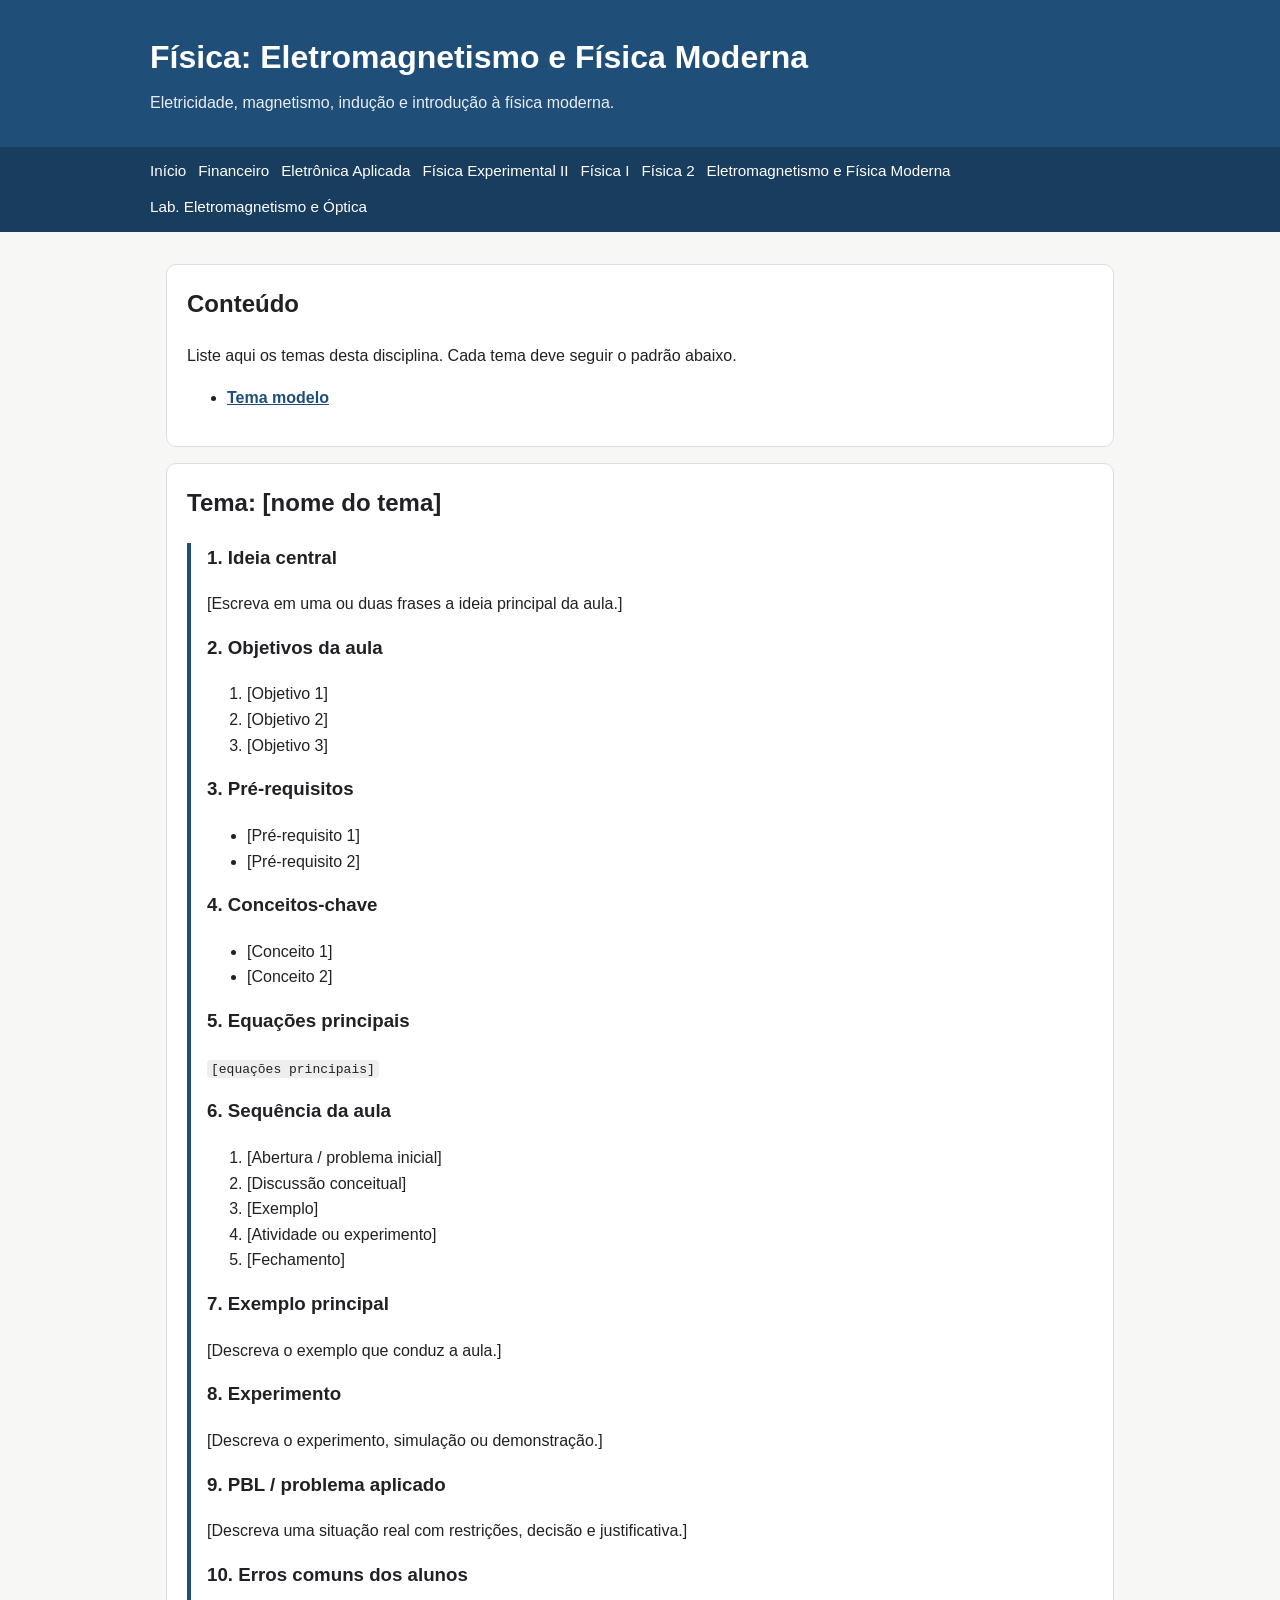
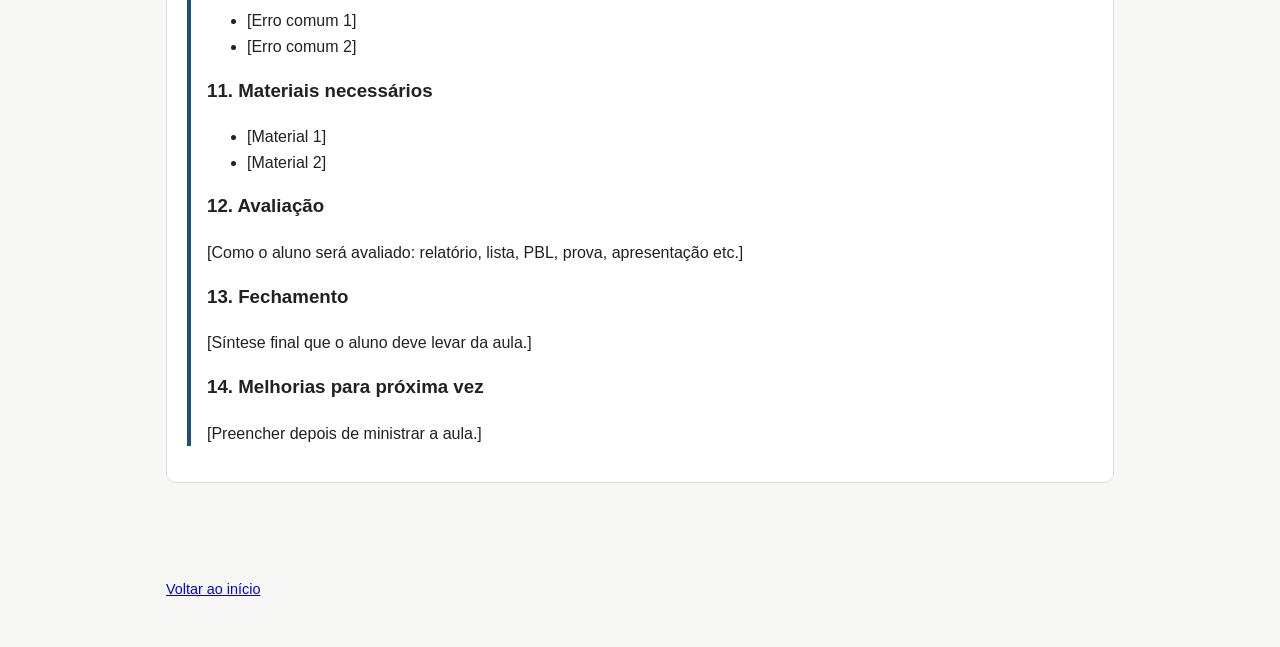
<file: paginas/eletromagnetismo-moderna.html>
<!DOCTYPE html>
<html lang="pt-BR">
<head>
  <meta charset="UTF-8" />
  <meta name="viewport" content="width=device-width, initial-scale=1.0" />
  <title>Física: Eletromagnetismo e Física Moderna</title>
  <link rel="stylesheet" href="../assets/style.css" />
</head>
<body>
  <header>
    <div class="wrap">
      <h1>Física: Eletromagnetismo e Física Moderna</h1>
      <p>Eletricidade, magnetismo, indução e introdução à física moderna.</p>
    </div>
  </header>

  <nav>
    <div class="wrap">
      <a href="../index.html">Início</a>
      <a href="financeiro.html">Financeiro</a>
      <a href="eletronica-aplicada.html">Eletrônica Aplicada</a>
      <a href="fisica-experimental-ii.html">Física Experimental II</a>
      <a href="fisica-i.html">Física I</a>
      <a href="fisica-2.html">Física 2</a>
      <a href="eletromagnetismo-moderna.html">Eletromagnetismo e Física Moderna</a>
      <a href="lab-eletromagnetismo-optica.html">Lab. Eletromagnetismo e Óptica</a>
    </div>
  </nav>

  <main>
    <section class="card">
      <h2>Conteúdo</h2>
      <p>Liste aqui os temas desta disciplina. Cada tema deve seguir o padrão abaixo.</p>
      <ul>
        <li><a href="#tema-modelo">Tema modelo</a></li>
      </ul>
    </section>

    <section class="card" id="tema-modelo">
      <h2>Tema: [nome do tema]</h2>

      <div class="template-section">
        <h3>1. Ideia central</h3>
        <p>[Escreva em uma ou duas frases a ideia principal da aula.]</p>

        <h3>2. Objetivos da aula</h3>
        <ol>
          <li>[Objetivo 1]</li>
          <li>[Objetivo 2]</li>
          <li>[Objetivo 3]</li>
        </ol>

        <h3>3. Pré-requisitos</h3>
        <ul>
          <li>[Pré-requisito 1]</li>
          <li>[Pré-requisito 2]</li>
        </ul>

        <h3>4. Conceitos-chave</h3>
        <ul>
          <li>[Conceito 1]</li>
          <li>[Conceito 2]</li>
        </ul>

        <h3>5. Equações principais</h3>
        <p><code>[equações principais]</code></p>

        <h3>6. Sequência da aula</h3>
        <ol>
          <li>[Abertura / problema inicial]</li>
          <li>[Discussão conceitual]</li>
          <li>[Exemplo]</li>
          <li>[Atividade ou experimento]</li>
          <li>[Fechamento]</li>
        </ol>

        <h3>7. Exemplo principal</h3>
        <p>[Descreva o exemplo que conduz a aula.]</p>

        <h3>8. Experimento</h3>
        <p>[Descreva o experimento, simulação ou demonstração.]</p>

        <h3>9. PBL / problema aplicado</h3>
        <p>[Descreva uma situação real com restrições, decisão e justificativa.]</p>

        <h3>10. Erros comuns dos alunos</h3>
        <ul>
          <li>[Erro comum 1]</li>
          <li>[Erro comum 2]</li>
        </ul>

        <h3>11. Materiais necessários</h3>
        <ul>
          <li>[Material 1]</li>
          <li>[Material 2]</li>
        </ul>

        <h3>12. Avaliação</h3>
        <p>[Como o aluno será avaliado: relatório, lista, PBL, prova, apresentação etc.]</p>

        <h3>13. Fechamento</h3>
        <p>[Síntese final que o aluno deve levar da aula.]</p>

        <h3>14. Melhorias para próxima vez</h3>
        <p>[Preencher depois de ministrar a aula.]</p>
      </div>
    </section>
  </main>

  <footer>
    <p><a href="../index.html">Voltar ao início</a></p>
  </footer>
</body>
</html>
</file>
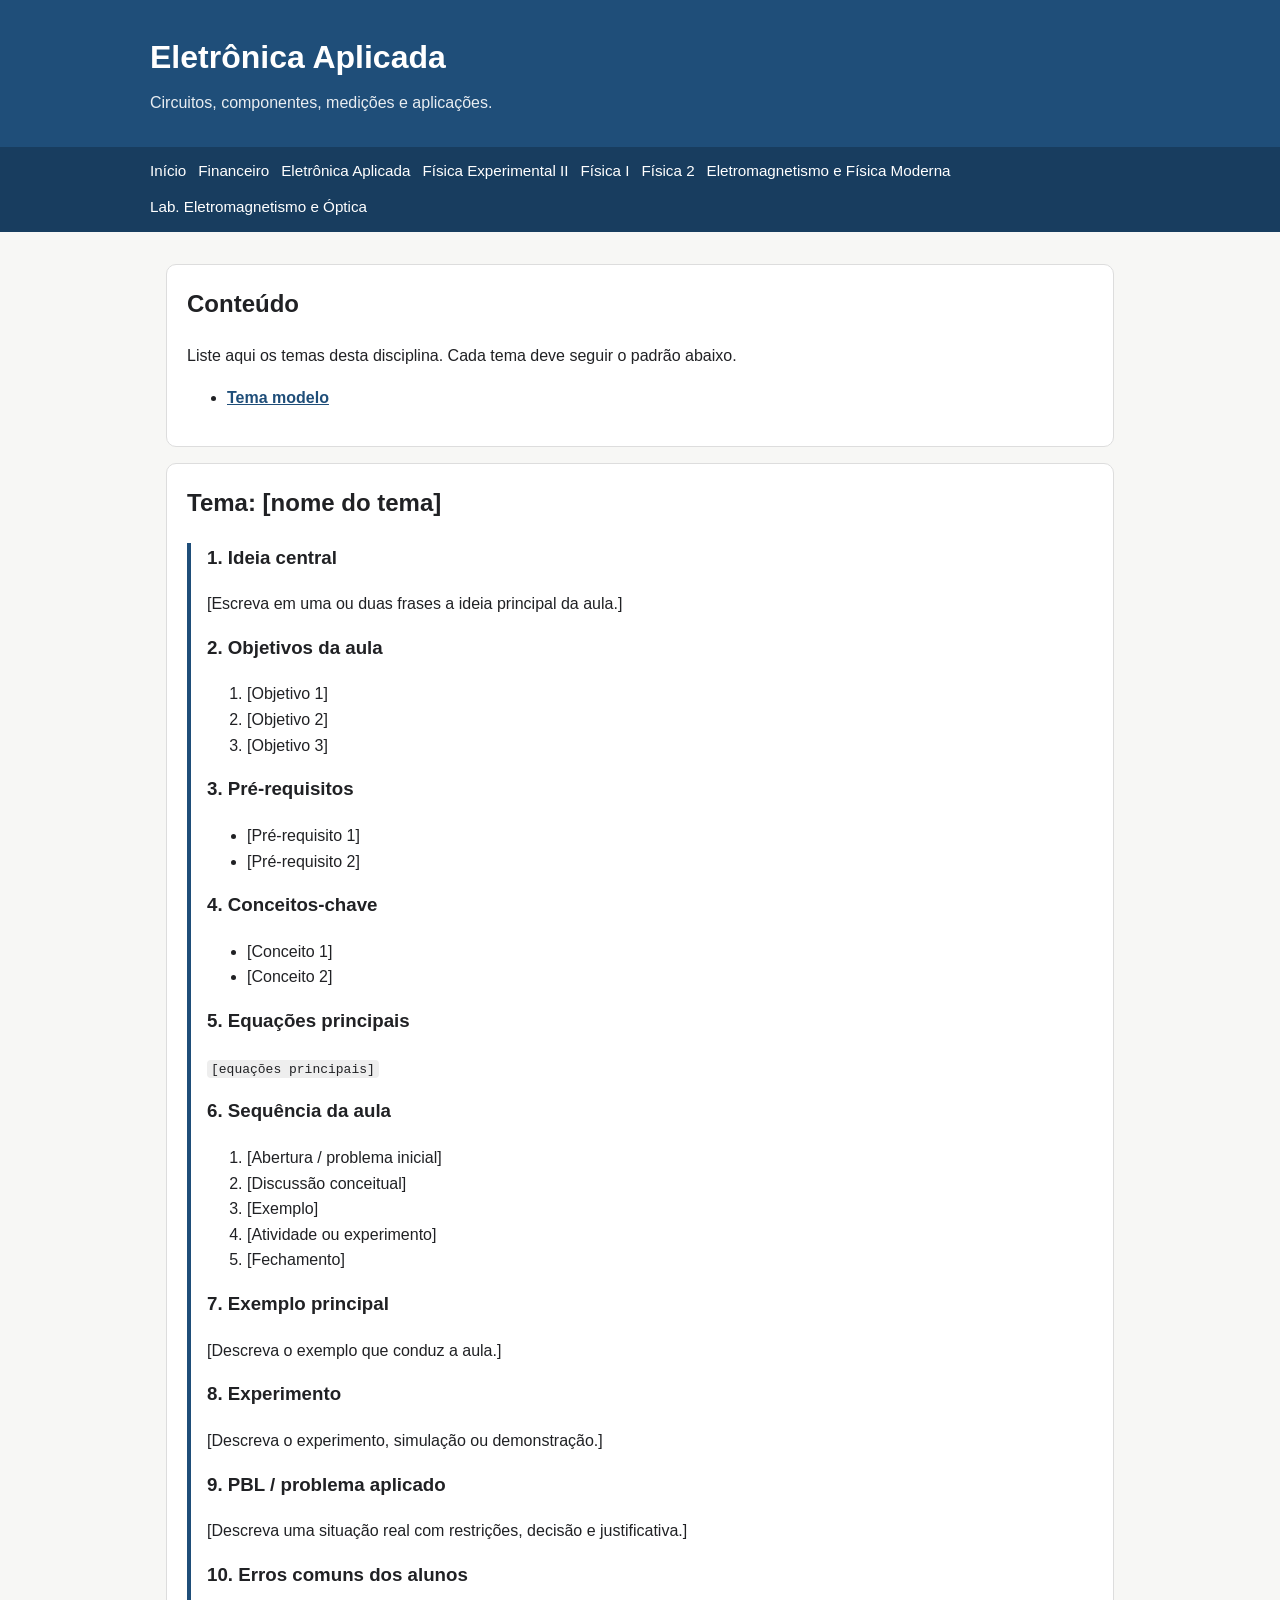
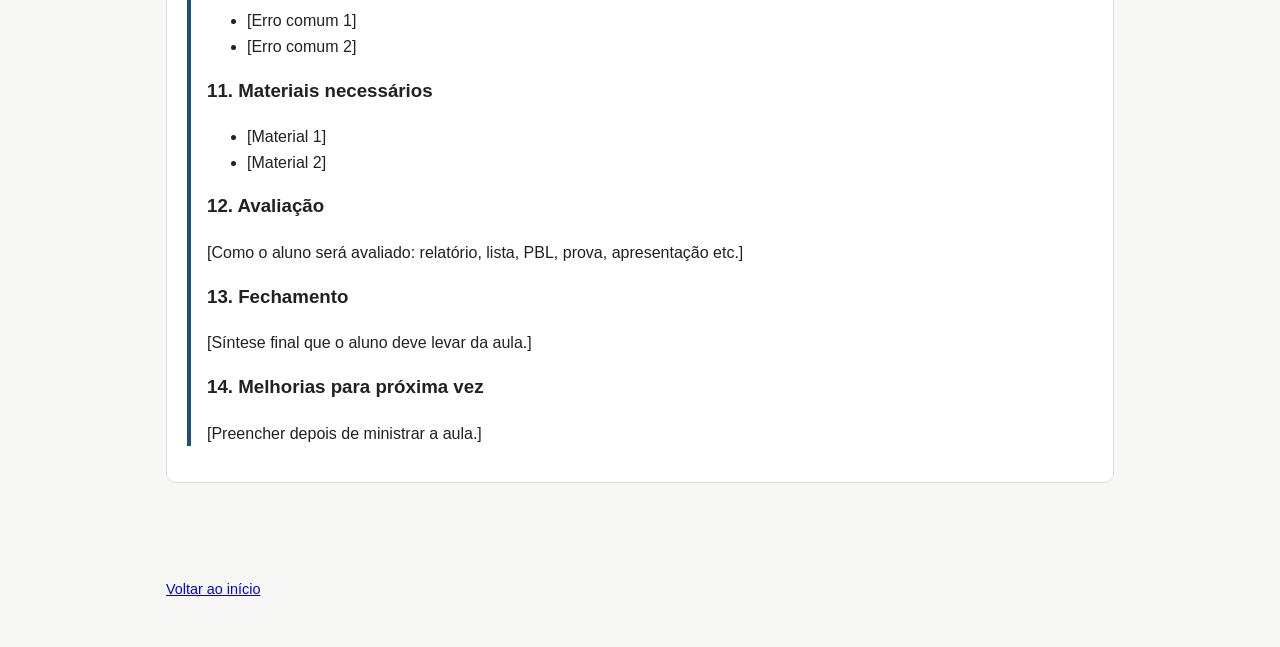
<file: paginas/eletronica-aplicada.html>
<!DOCTYPE html>
<html lang="pt-BR">
<head>
  <meta charset="UTF-8" />
  <meta name="viewport" content="width=device-width, initial-scale=1.0" />
  <title>Eletrônica Aplicada</title>
  <link rel="stylesheet" href="../assets/style.css" />
</head>
<body>
  <header>
    <div class="wrap">
      <h1>Eletrônica Aplicada</h1>
      <p>Circuitos, componentes, medições e aplicações.</p>
    </div>
  </header>

  <nav>
    <div class="wrap">
      <a href="../index.html">Início</a>
      <a href="financeiro.html">Financeiro</a>
      <a href="eletronica-aplicada.html">Eletrônica Aplicada</a>
      <a href="fisica-experimental-ii.html">Física Experimental II</a>
      <a href="fisica-i.html">Física I</a>
      <a href="fisica-2.html">Física 2</a>
      <a href="eletromagnetismo-moderna.html">Eletromagnetismo e Física Moderna</a>
      <a href="lab-eletromagnetismo-optica.html">Lab. Eletromagnetismo e Óptica</a>
    </div>
  </nav>

  <main>
    <section class="card">
      <h2>Conteúdo</h2>
      <p>Liste aqui os temas desta disciplina. Cada tema deve seguir o padrão abaixo.</p>
      <ul>
        <li><a href="#tema-modelo">Tema modelo</a></li>
      </ul>
    </section>

    <section class="card" id="tema-modelo">
      <h2>Tema: [nome do tema]</h2>

      <div class="template-section">
        <h3>1. Ideia central</h3>
        <p>[Escreva em uma ou duas frases a ideia principal da aula.]</p>

        <h3>2. Objetivos da aula</h3>
        <ol>
          <li>[Objetivo 1]</li>
          <li>[Objetivo 2]</li>
          <li>[Objetivo 3]</li>
        </ol>

        <h3>3. Pré-requisitos</h3>
        <ul>
          <li>[Pré-requisito 1]</li>
          <li>[Pré-requisito 2]</li>
        </ul>

        <h3>4. Conceitos-chave</h3>
        <ul>
          <li>[Conceito 1]</li>
          <li>[Conceito 2]</li>
        </ul>

        <h3>5. Equações principais</h3>
        <p><code>[equações principais]</code></p>

        <h3>6. Sequência da aula</h3>
        <ol>
          <li>[Abertura / problema inicial]</li>
          <li>[Discussão conceitual]</li>
          <li>[Exemplo]</li>
          <li>[Atividade ou experimento]</li>
          <li>[Fechamento]</li>
        </ol>

        <h3>7. Exemplo principal</h3>
        <p>[Descreva o exemplo que conduz a aula.]</p>

        <h3>8. Experimento</h3>
        <p>[Descreva o experimento, simulação ou demonstração.]</p>

        <h3>9. PBL / problema aplicado</h3>
        <p>[Descreva uma situação real com restrições, decisão e justificativa.]</p>

        <h3>10. Erros comuns dos alunos</h3>
        <ul>
          <li>[Erro comum 1]</li>
          <li>[Erro comum 2]</li>
        </ul>

        <h3>11. Materiais necessários</h3>
        <ul>
          <li>[Material 1]</li>
          <li>[Material 2]</li>
        </ul>

        <h3>12. Avaliação</h3>
        <p>[Como o aluno será avaliado: relatório, lista, PBL, prova, apresentação etc.]</p>

        <h3>13. Fechamento</h3>
        <p>[Síntese final que o aluno deve levar da aula.]</p>

        <h3>14. Melhorias para próxima vez</h3>
        <p>[Preencher depois de ministrar a aula.]</p>
      </div>
    </section>
  </main>

  <footer>
    <p><a href="../index.html">Voltar ao início</a></p>
  </footer>
</body>
</html>
</file>
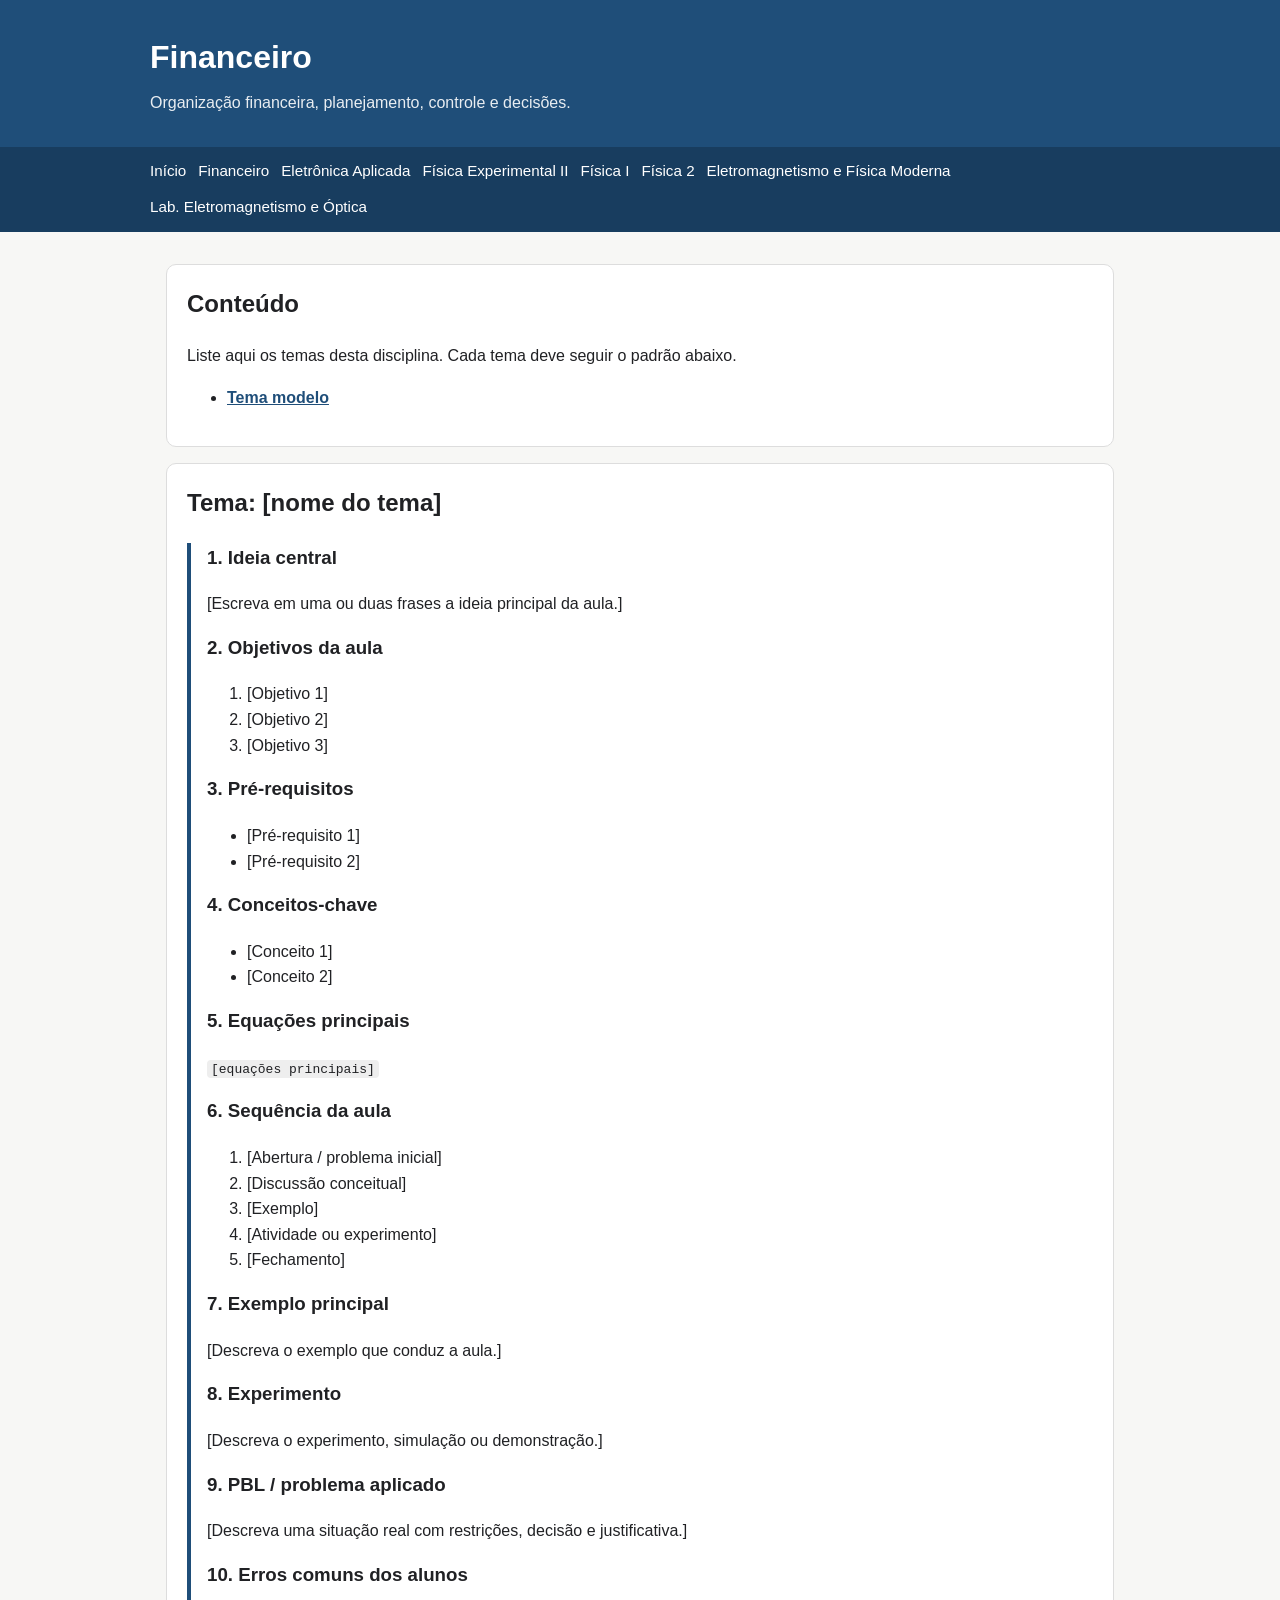
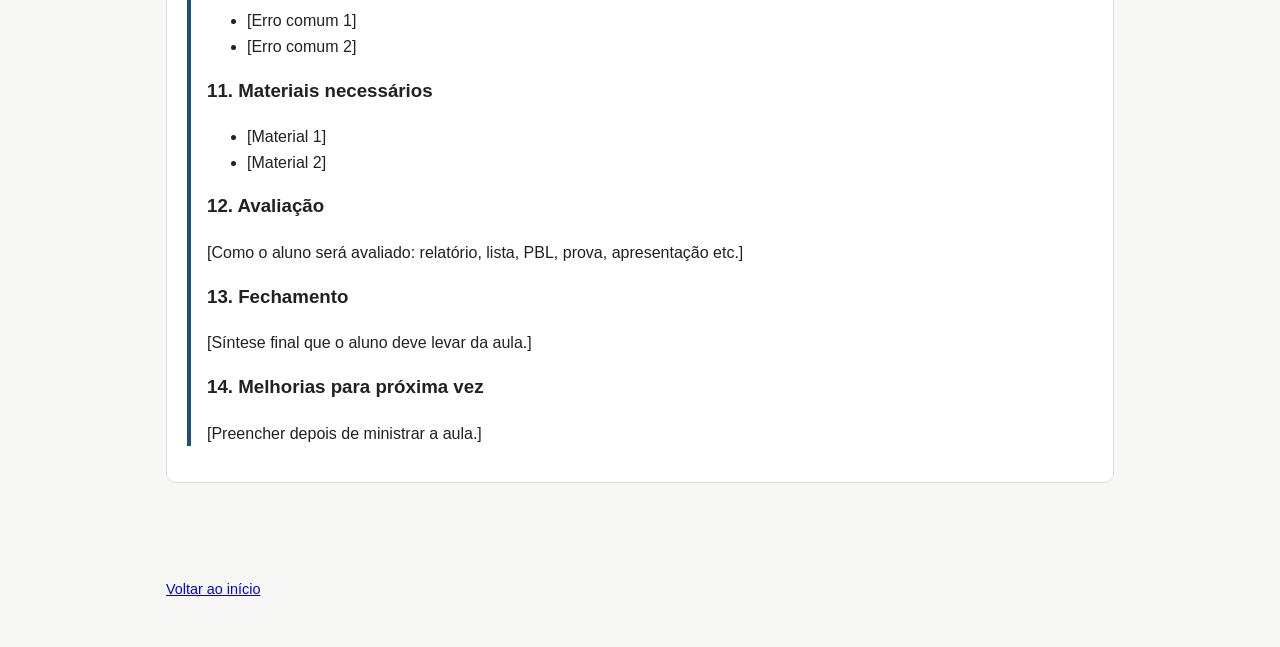
<file: paginas/financeiro.html>
<!DOCTYPE html>
<html lang="pt-BR">
<head>
  <meta charset="UTF-8" />
  <meta name="viewport" content="width=device-width, initial-scale=1.0" />
  <title>Financeiro</title>
  <link rel="stylesheet" href="../assets/style.css" />
</head>
<body>
  <header>
    <div class="wrap">
      <h1>Financeiro</h1>
      <p>Organização financeira, planejamento, controle e decisões.</p>
    </div>
  </header>

  <nav>
    <div class="wrap">
      <a href="../index.html">Início</a>
      <a href="financeiro.html">Financeiro</a>
      <a href="eletronica-aplicada.html">Eletrônica Aplicada</a>
      <a href="fisica-experimental-ii.html">Física Experimental II</a>
      <a href="fisica-i.html">Física I</a>
      <a href="fisica-2.html">Física 2</a>
      <a href="eletromagnetismo-moderna.html">Eletromagnetismo e Física Moderna</a>
      <a href="lab-eletromagnetismo-optica.html">Lab. Eletromagnetismo e Óptica</a>
    </div>
  </nav>

  <main>
    <section class="card">
      <h2>Conteúdo</h2>
      <p>Liste aqui os temas desta disciplina. Cada tema deve seguir o padrão abaixo.</p>
      <ul>
        <li><a href="#tema-modelo">Tema modelo</a></li>
      </ul>
    </section>

    <section class="card" id="tema-modelo">
      <h2>Tema: [nome do tema]</h2>

      <div class="template-section">
        <h3>1. Ideia central</h3>
        <p>[Escreva em uma ou duas frases a ideia principal da aula.]</p>

        <h3>2. Objetivos da aula</h3>
        <ol>
          <li>[Objetivo 1]</li>
          <li>[Objetivo 2]</li>
          <li>[Objetivo 3]</li>
        </ol>

        <h3>3. Pré-requisitos</h3>
        <ul>
          <li>[Pré-requisito 1]</li>
          <li>[Pré-requisito 2]</li>
        </ul>

        <h3>4. Conceitos-chave</h3>
        <ul>
          <li>[Conceito 1]</li>
          <li>[Conceito 2]</li>
        </ul>

        <h3>5. Equações principais</h3>
        <p><code>[equações principais]</code></p>

        <h3>6. Sequência da aula</h3>
        <ol>
          <li>[Abertura / problema inicial]</li>
          <li>[Discussão conceitual]</li>
          <li>[Exemplo]</li>
          <li>[Atividade ou experimento]</li>
          <li>[Fechamento]</li>
        </ol>

        <h3>7. Exemplo principal</h3>
        <p>[Descreva o exemplo que conduz a aula.]</p>

        <h3>8. Experimento</h3>
        <p>[Descreva o experimento, simulação ou demonstração.]</p>

        <h3>9. PBL / problema aplicado</h3>
        <p>[Descreva uma situação real com restrições, decisão e justificativa.]</p>

        <h3>10. Erros comuns dos alunos</h3>
        <ul>
          <li>[Erro comum 1]</li>
          <li>[Erro comum 2]</li>
        </ul>

        <h3>11. Materiais necessários</h3>
        <ul>
          <li>[Material 1]</li>
          <li>[Material 2]</li>
        </ul>

        <h3>12. Avaliação</h3>
        <p>[Como o aluno será avaliado: relatório, lista, PBL, prova, apresentação etc.]</p>

        <h3>13. Fechamento</h3>
        <p>[Síntese final que o aluno deve levar da aula.]</p>

        <h3>14. Melhorias para próxima vez</h3>
        <p>[Preencher depois de ministrar a aula.]</p>
      </div>
    </section>
  </main>

  <footer>
    <p><a href="../index.html">Voltar ao início</a></p>
  </footer>
</body>
</html>
</file>
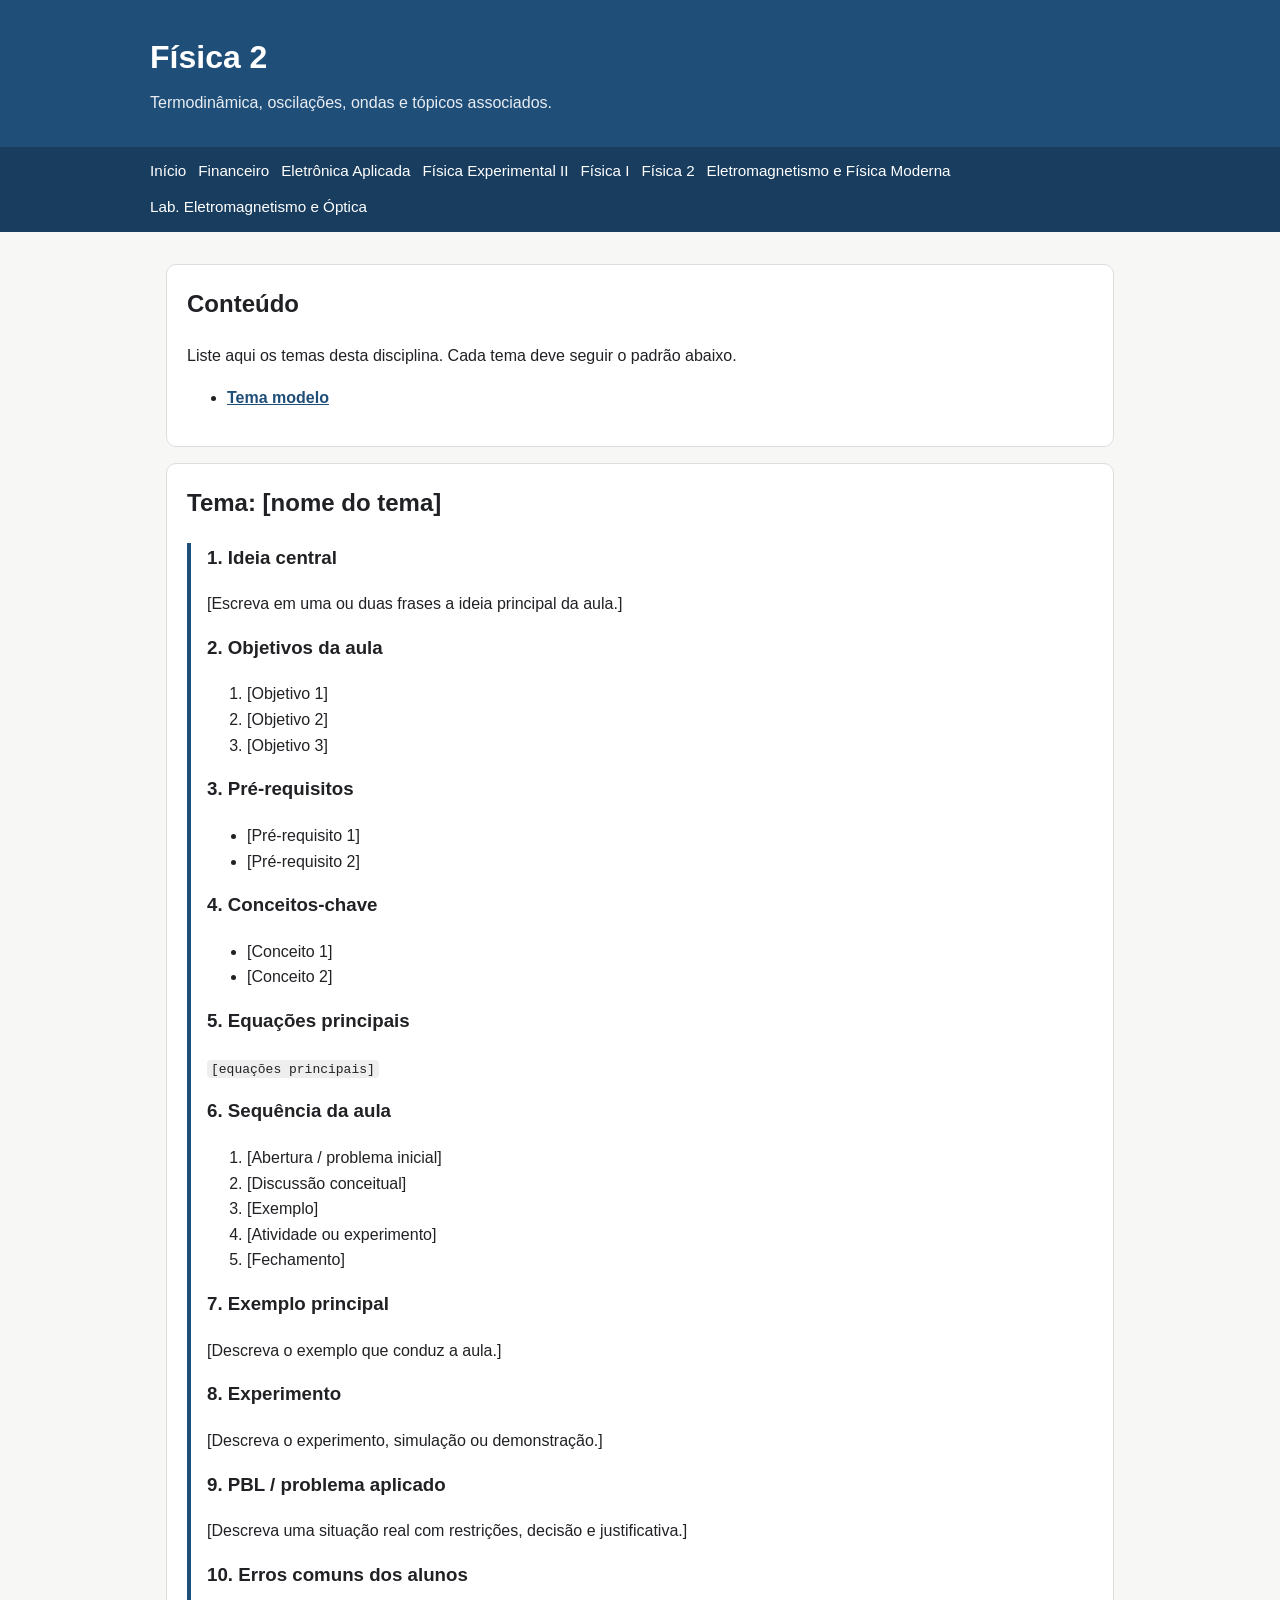
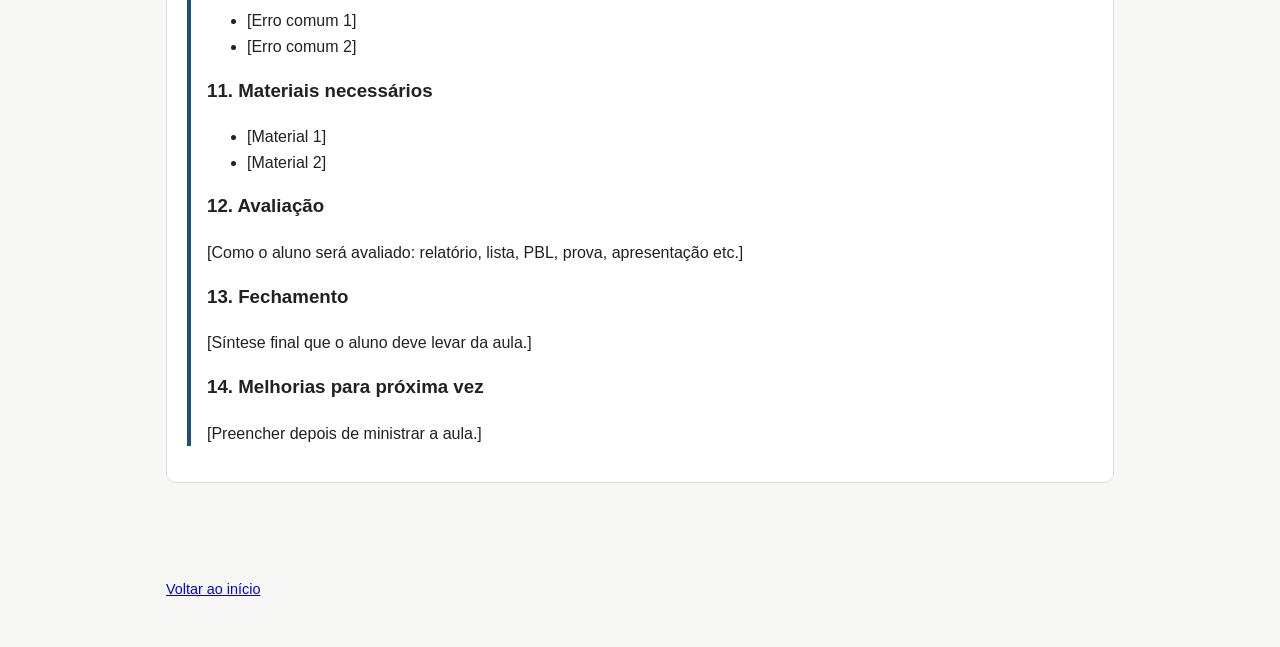
<file: paginas/fisica-2.html>
<!DOCTYPE html>
<html lang="pt-BR">
<head>
  <meta charset="UTF-8" />
  <meta name="viewport" content="width=device-width, initial-scale=1.0" />
  <title>Física 2</title>
  <link rel="stylesheet" href="../assets/style.css" />
</head>
<body>
  <header>
    <div class="wrap">
      <h1>Física 2</h1>
      <p>Termodinâmica, oscilações, ondas e tópicos associados.</p>
    </div>
  </header>

  <nav>
    <div class="wrap">
      <a href="../index.html">Início</a>
      <a href="financeiro.html">Financeiro</a>
      <a href="eletronica-aplicada.html">Eletrônica Aplicada</a>
      <a href="fisica-experimental-ii.html">Física Experimental II</a>
      <a href="fisica-i.html">Física I</a>
      <a href="fisica-2.html">Física 2</a>
      <a href="eletromagnetismo-moderna.html">Eletromagnetismo e Física Moderna</a>
      <a href="lab-eletromagnetismo-optica.html">Lab. Eletromagnetismo e Óptica</a>
    </div>
  </nav>

  <main>
    <section class="card">
      <h2>Conteúdo</h2>
      <p>Liste aqui os temas desta disciplina. Cada tema deve seguir o padrão abaixo.</p>
      <ul>
        <li><a href="#tema-modelo">Tema modelo</a></li>
      </ul>
    </section>

    <section class="card" id="tema-modelo">
      <h2>Tema: [nome do tema]</h2>

      <div class="template-section">
        <h3>1. Ideia central</h3>
        <p>[Escreva em uma ou duas frases a ideia principal da aula.]</p>

        <h3>2. Objetivos da aula</h3>
        <ol>
          <li>[Objetivo 1]</li>
          <li>[Objetivo 2]</li>
          <li>[Objetivo 3]</li>
        </ol>

        <h3>3. Pré-requisitos</h3>
        <ul>
          <li>[Pré-requisito 1]</li>
          <li>[Pré-requisito 2]</li>
        </ul>

        <h3>4. Conceitos-chave</h3>
        <ul>
          <li>[Conceito 1]</li>
          <li>[Conceito 2]</li>
        </ul>

        <h3>5. Equações principais</h3>
        <p><code>[equações principais]</code></p>

        <h3>6. Sequência da aula</h3>
        <ol>
          <li>[Abertura / problema inicial]</li>
          <li>[Discussão conceitual]</li>
          <li>[Exemplo]</li>
          <li>[Atividade ou experimento]</li>
          <li>[Fechamento]</li>
        </ol>

        <h3>7. Exemplo principal</h3>
        <p>[Descreva o exemplo que conduz a aula.]</p>

        <h3>8. Experimento</h3>
        <p>[Descreva o experimento, simulação ou demonstração.]</p>

        <h3>9. PBL / problema aplicado</h3>
        <p>[Descreva uma situação real com restrições, decisão e justificativa.]</p>

        <h3>10. Erros comuns dos alunos</h3>
        <ul>
          <li>[Erro comum 1]</li>
          <li>[Erro comum 2]</li>
        </ul>

        <h3>11. Materiais necessários</h3>
        <ul>
          <li>[Material 1]</li>
          <li>[Material 2]</li>
        </ul>

        <h3>12. Avaliação</h3>
        <p>[Como o aluno será avaliado: relatório, lista, PBL, prova, apresentação etc.]</p>

        <h3>13. Fechamento</h3>
        <p>[Síntese final que o aluno deve levar da aula.]</p>

        <h3>14. Melhorias para próxima vez</h3>
        <p>[Preencher depois de ministrar a aula.]</p>
      </div>
    </section>
  </main>

  <footer>
    <p><a href="../index.html">Voltar ao início</a></p>
  </footer>
</body>
</html>
</file>
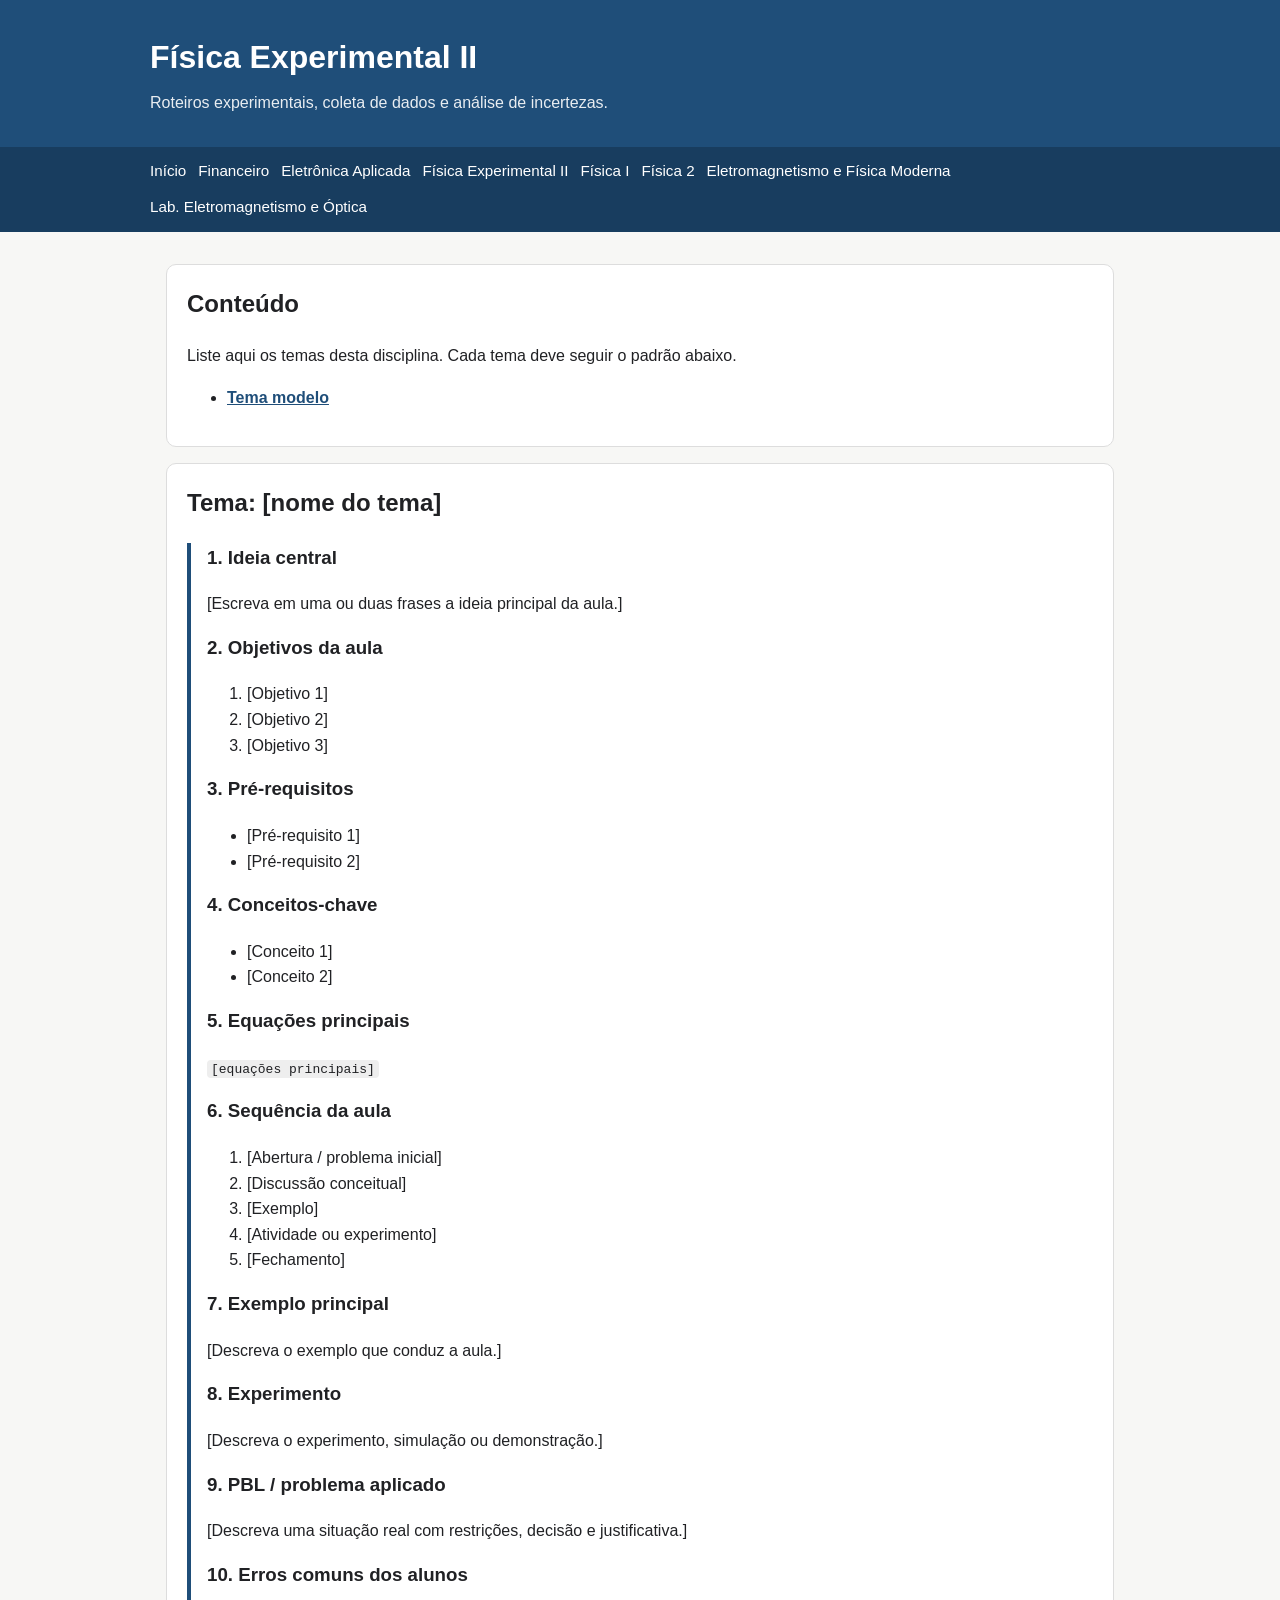
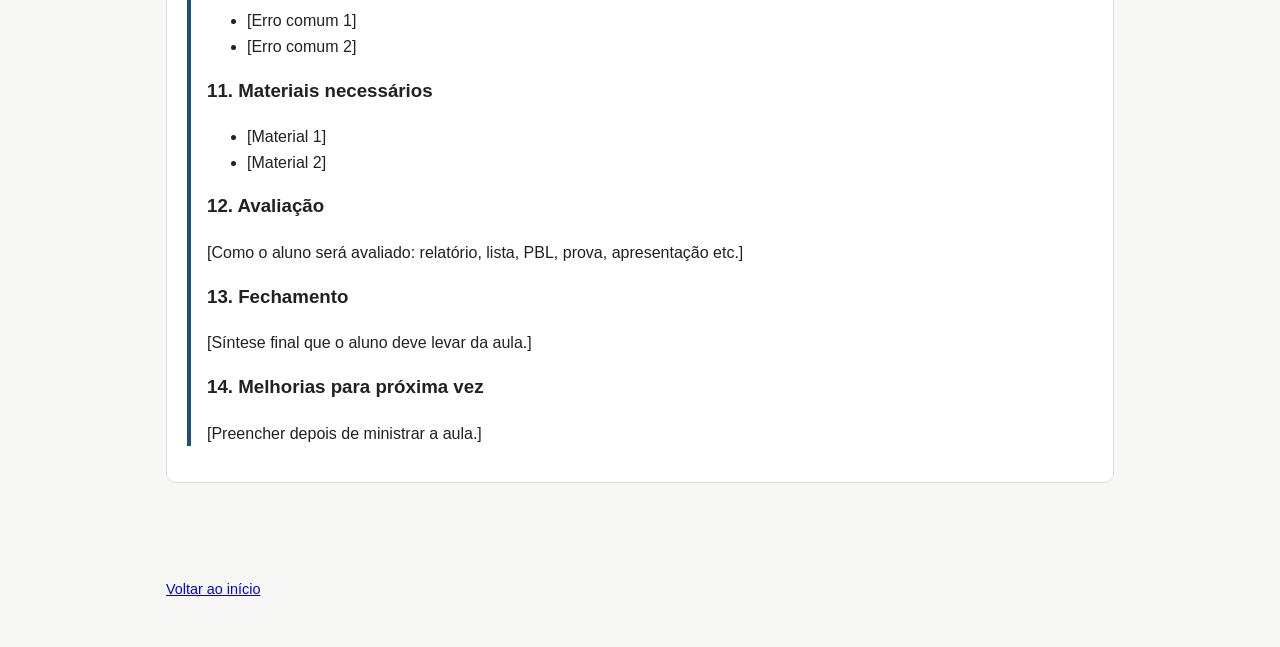
<file: paginas/fisica-experimental-ii.html>
<!DOCTYPE html>
<html lang="pt-BR">
<head>
  <meta charset="UTF-8" />
  <meta name="viewport" content="width=device-width, initial-scale=1.0" />
  <title>Física Experimental II</title>
  <link rel="stylesheet" href="../assets/style.css" />
</head>
<body>
  <header>
    <div class="wrap">
      <h1>Física Experimental II</h1>
      <p>Roteiros experimentais, coleta de dados e análise de incertezas.</p>
    </div>
  </header>

  <nav>
    <div class="wrap">
      <a href="../index.html">Início</a>
      <a href="financeiro.html">Financeiro</a>
      <a href="eletronica-aplicada.html">Eletrônica Aplicada</a>
      <a href="fisica-experimental-ii.html">Física Experimental II</a>
      <a href="fisica-i.html">Física I</a>
      <a href="fisica-2.html">Física 2</a>
      <a href="eletromagnetismo-moderna.html">Eletromagnetismo e Física Moderna</a>
      <a href="lab-eletromagnetismo-optica.html">Lab. Eletromagnetismo e Óptica</a>
    </div>
  </nav>

  <main>
    <section class="card">
      <h2>Conteúdo</h2>
      <p>Liste aqui os temas desta disciplina. Cada tema deve seguir o padrão abaixo.</p>
      <ul>
        <li><a href="#tema-modelo">Tema modelo</a></li>
      </ul>
    </section>

    <section class="card" id="tema-modelo">
      <h2>Tema: [nome do tema]</h2>

      <div class="template-section">
        <h3>1. Ideia central</h3>
        <p>[Escreva em uma ou duas frases a ideia principal da aula.]</p>

        <h3>2. Objetivos da aula</h3>
        <ol>
          <li>[Objetivo 1]</li>
          <li>[Objetivo 2]</li>
          <li>[Objetivo 3]</li>
        </ol>

        <h3>3. Pré-requisitos</h3>
        <ul>
          <li>[Pré-requisito 1]</li>
          <li>[Pré-requisito 2]</li>
        </ul>

        <h3>4. Conceitos-chave</h3>
        <ul>
          <li>[Conceito 1]</li>
          <li>[Conceito 2]</li>
        </ul>

        <h3>5. Equações principais</h3>
        <p><code>[equações principais]</code></p>

        <h3>6. Sequência da aula</h3>
        <ol>
          <li>[Abertura / problema inicial]</li>
          <li>[Discussão conceitual]</li>
          <li>[Exemplo]</li>
          <li>[Atividade ou experimento]</li>
          <li>[Fechamento]</li>
        </ol>

        <h3>7. Exemplo principal</h3>
        <p>[Descreva o exemplo que conduz a aula.]</p>

        <h3>8. Experimento</h3>
        <p>[Descreva o experimento, simulação ou demonstração.]</p>

        <h3>9. PBL / problema aplicado</h3>
        <p>[Descreva uma situação real com restrições, decisão e justificativa.]</p>

        <h3>10. Erros comuns dos alunos</h3>
        <ul>
          <li>[Erro comum 1]</li>
          <li>[Erro comum 2]</li>
        </ul>

        <h3>11. Materiais necessários</h3>
        <ul>
          <li>[Material 1]</li>
          <li>[Material 2]</li>
        </ul>

        <h3>12. Avaliação</h3>
        <p>[Como o aluno será avaliado: relatório, lista, PBL, prova, apresentação etc.]</p>

        <h3>13. Fechamento</h3>
        <p>[Síntese final que o aluno deve levar da aula.]</p>

        <h3>14. Melhorias para próxima vez</h3>
        <p>[Preencher depois de ministrar a aula.]</p>
      </div>
    </section>
  </main>

  <footer>
    <p><a href="../index.html">Voltar ao início</a></p>
  </footer>
</body>
</html>
</file>
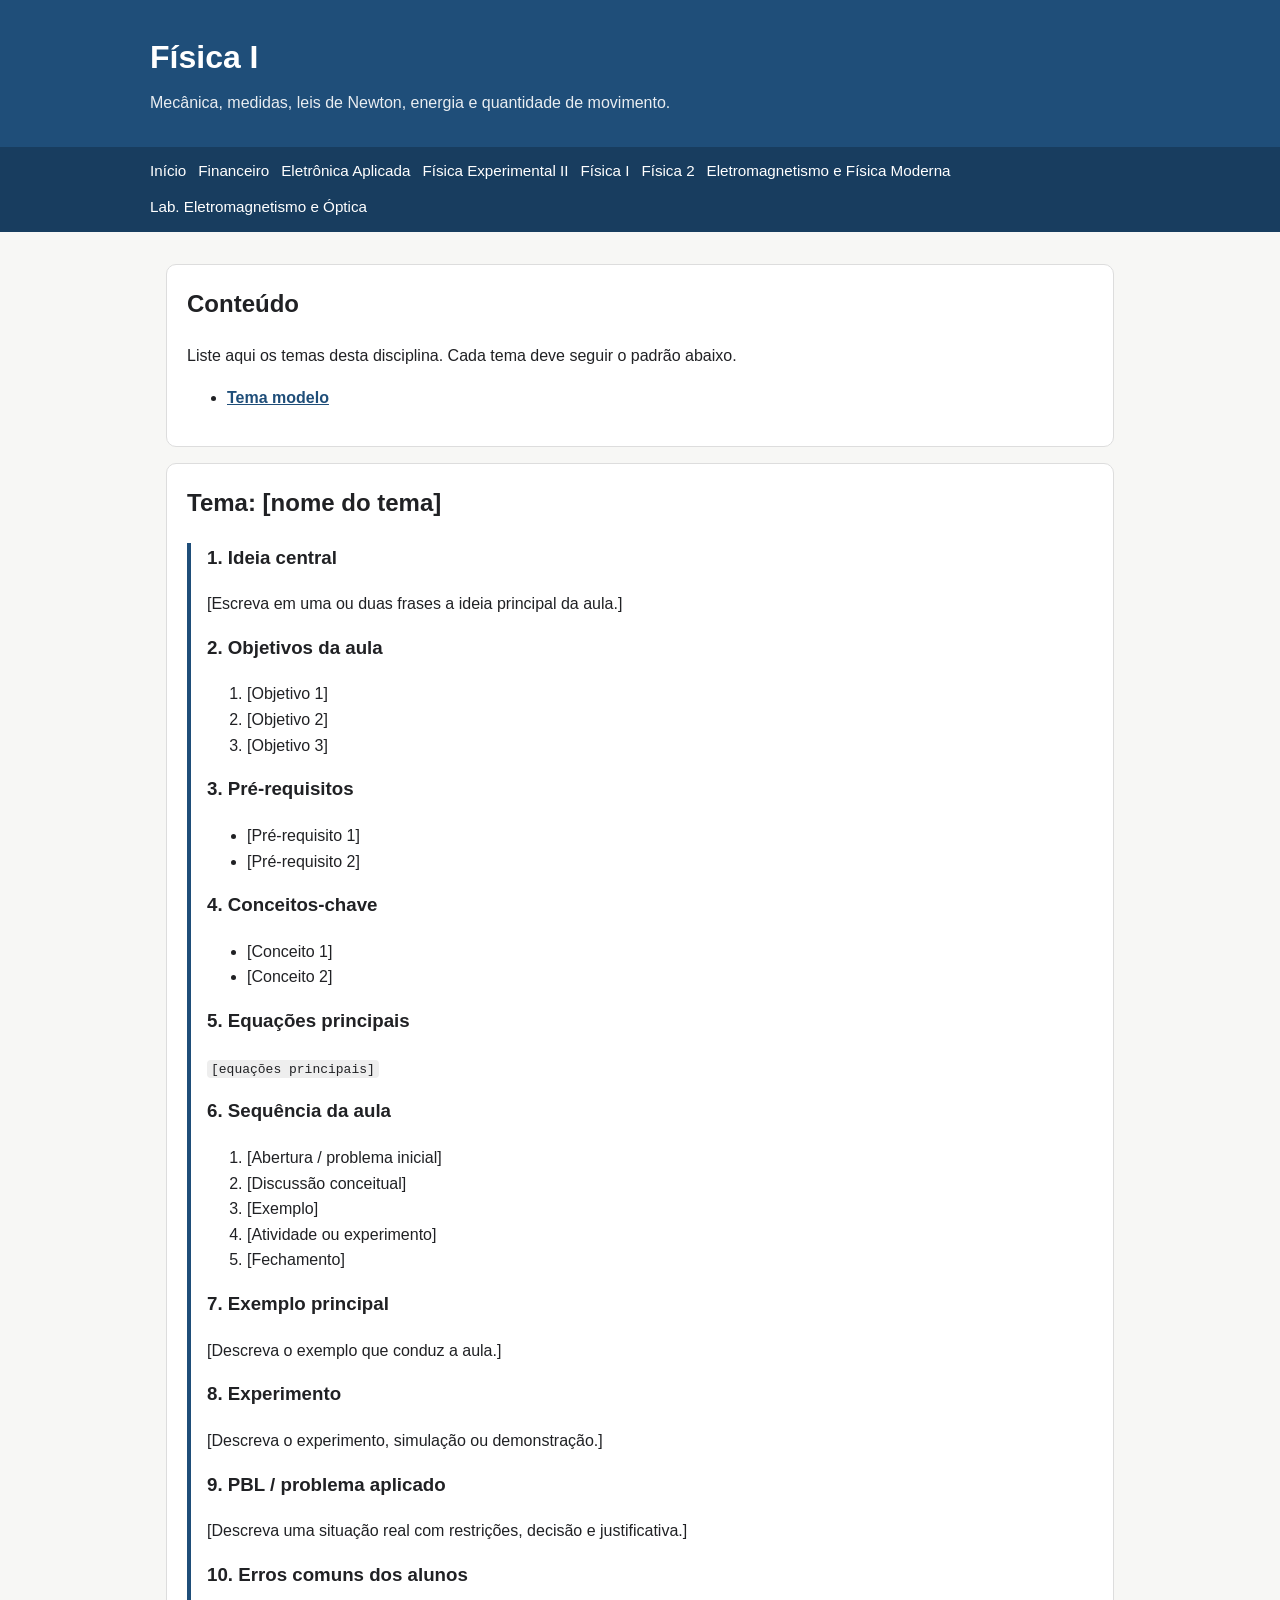
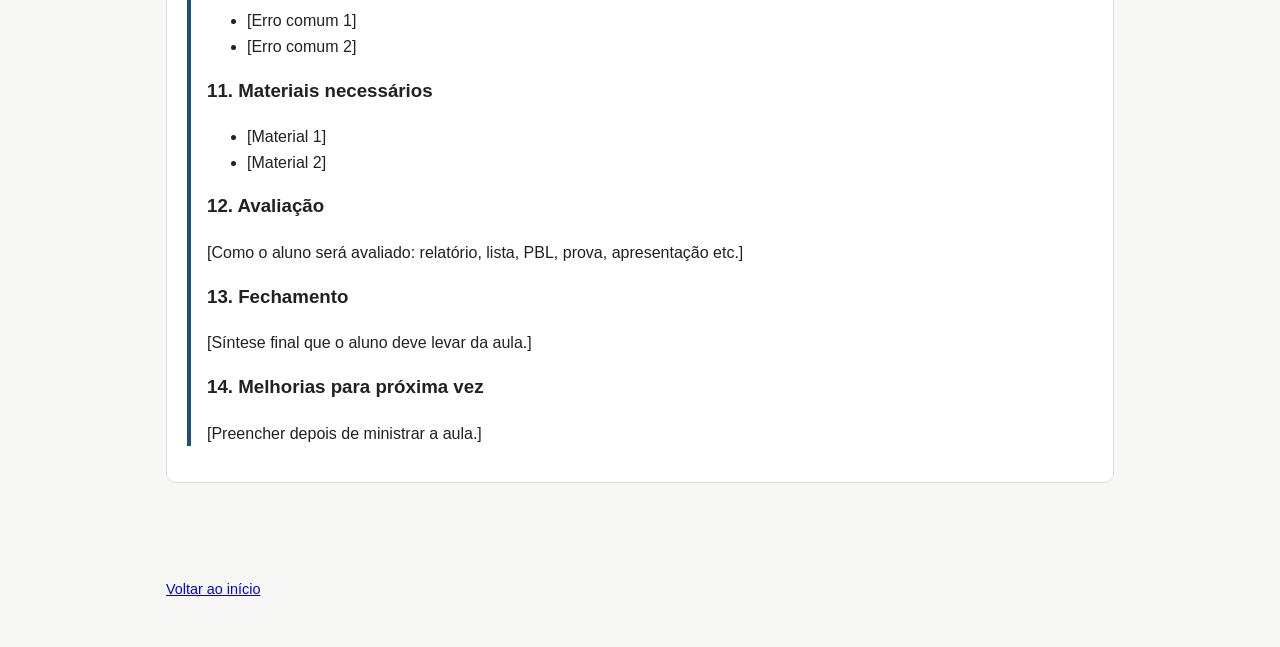
<file: paginas/fisica-i.html>
<!DOCTYPE html>
<html lang="pt-BR">
<head>
  <meta charset="UTF-8" />
  <meta name="viewport" content="width=device-width, initial-scale=1.0" />
  <title>Física I</title>
  <link rel="stylesheet" href="../assets/style.css" />
</head>
<body>
  <header>
    <div class="wrap">
      <h1>Física I</h1>
      <p>Mecânica, medidas, leis de Newton, energia e quantidade de movimento.</p>
    </div>
  </header>

  <nav>
    <div class="wrap">
      <a href="../index.html">Início</a>
      <a href="financeiro.html">Financeiro</a>
      <a href="eletronica-aplicada.html">Eletrônica Aplicada</a>
      <a href="fisica-experimental-ii.html">Física Experimental II</a>
      <a href="fisica-i.html">Física I</a>
      <a href="fisica-2.html">Física 2</a>
      <a href="eletromagnetismo-moderna.html">Eletromagnetismo e Física Moderna</a>
      <a href="lab-eletromagnetismo-optica.html">Lab. Eletromagnetismo e Óptica</a>
    </div>
  </nav>

  <main>
    <section class="card">
      <h2>Conteúdo</h2>
      <p>Liste aqui os temas desta disciplina. Cada tema deve seguir o padrão abaixo.</p>
      <ul>
        <li><a href="#tema-modelo">Tema modelo</a></li>
      </ul>
    </section>

    <section class="card" id="tema-modelo">
      <h2>Tema: [nome do tema]</h2>

      <div class="template-section">
        <h3>1. Ideia central</h3>
        <p>[Escreva em uma ou duas frases a ideia principal da aula.]</p>

        <h3>2. Objetivos da aula</h3>
        <ol>
          <li>[Objetivo 1]</li>
          <li>[Objetivo 2]</li>
          <li>[Objetivo 3]</li>
        </ol>

        <h3>3. Pré-requisitos</h3>
        <ul>
          <li>[Pré-requisito 1]</li>
          <li>[Pré-requisito 2]</li>
        </ul>

        <h3>4. Conceitos-chave</h3>
        <ul>
          <li>[Conceito 1]</li>
          <li>[Conceito 2]</li>
        </ul>

        <h3>5. Equações principais</h3>
        <p><code>[equações principais]</code></p>

        <h3>6. Sequência da aula</h3>
        <ol>
          <li>[Abertura / problema inicial]</li>
          <li>[Discussão conceitual]</li>
          <li>[Exemplo]</li>
          <li>[Atividade ou experimento]</li>
          <li>[Fechamento]</li>
        </ol>

        <h3>7. Exemplo principal</h3>
        <p>[Descreva o exemplo que conduz a aula.]</p>

        <h3>8. Experimento</h3>
        <p>[Descreva o experimento, simulação ou demonstração.]</p>

        <h3>9. PBL / problema aplicado</h3>
        <p>[Descreva uma situação real com restrições, decisão e justificativa.]</p>

        <h3>10. Erros comuns dos alunos</h3>
        <ul>
          <li>[Erro comum 1]</li>
          <li>[Erro comum 2]</li>
        </ul>

        <h3>11. Materiais necessários</h3>
        <ul>
          <li>[Material 1]</li>
          <li>[Material 2]</li>
        </ul>

        <h3>12. Avaliação</h3>
        <p>[Como o aluno será avaliado: relatório, lista, PBL, prova, apresentação etc.]</p>

        <h3>13. Fechamento</h3>
        <p>[Síntese final que o aluno deve levar da aula.]</p>

        <h3>14. Melhorias para próxima vez</h3>
        <p>[Preencher depois de ministrar a aula.]</p>
      </div>
    </section>
  </main>

  <footer>
    <p><a href="../index.html">Voltar ao início</a></p>
  </footer>
</body>
</html>
</file>
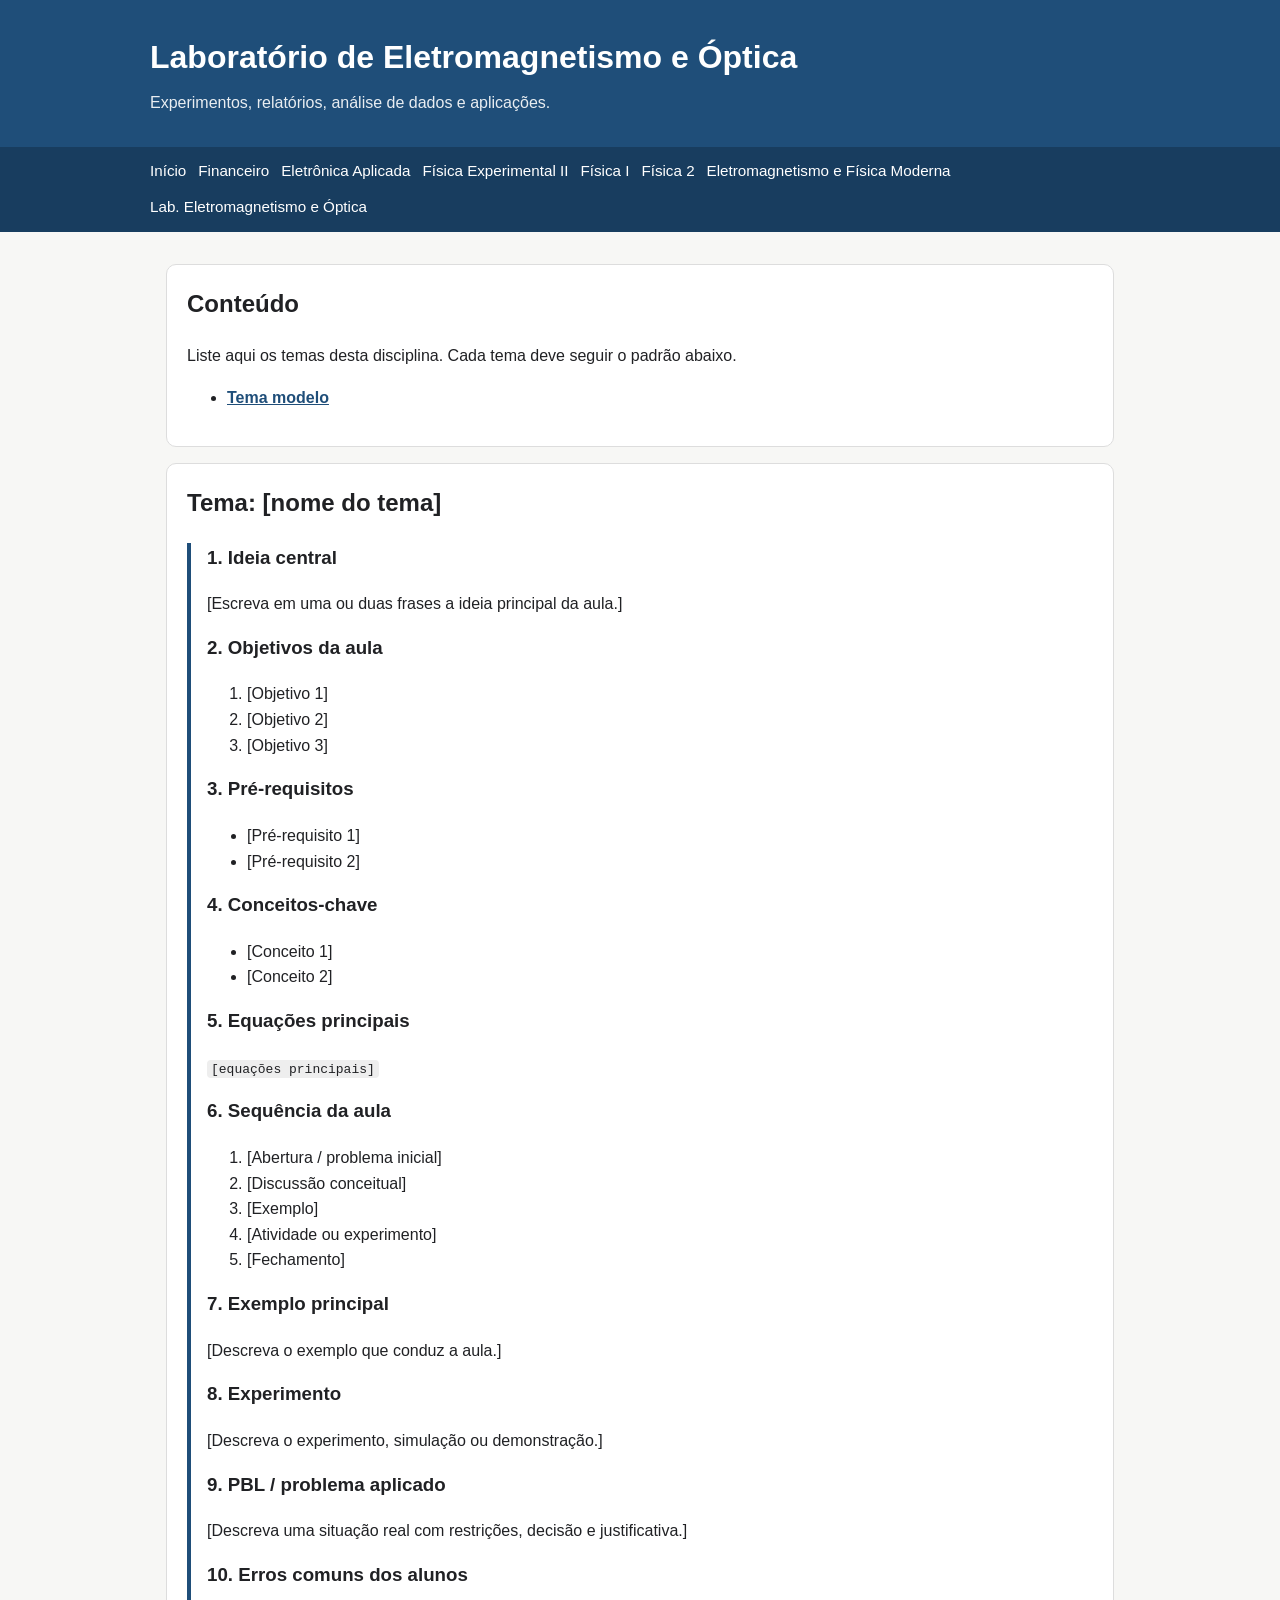
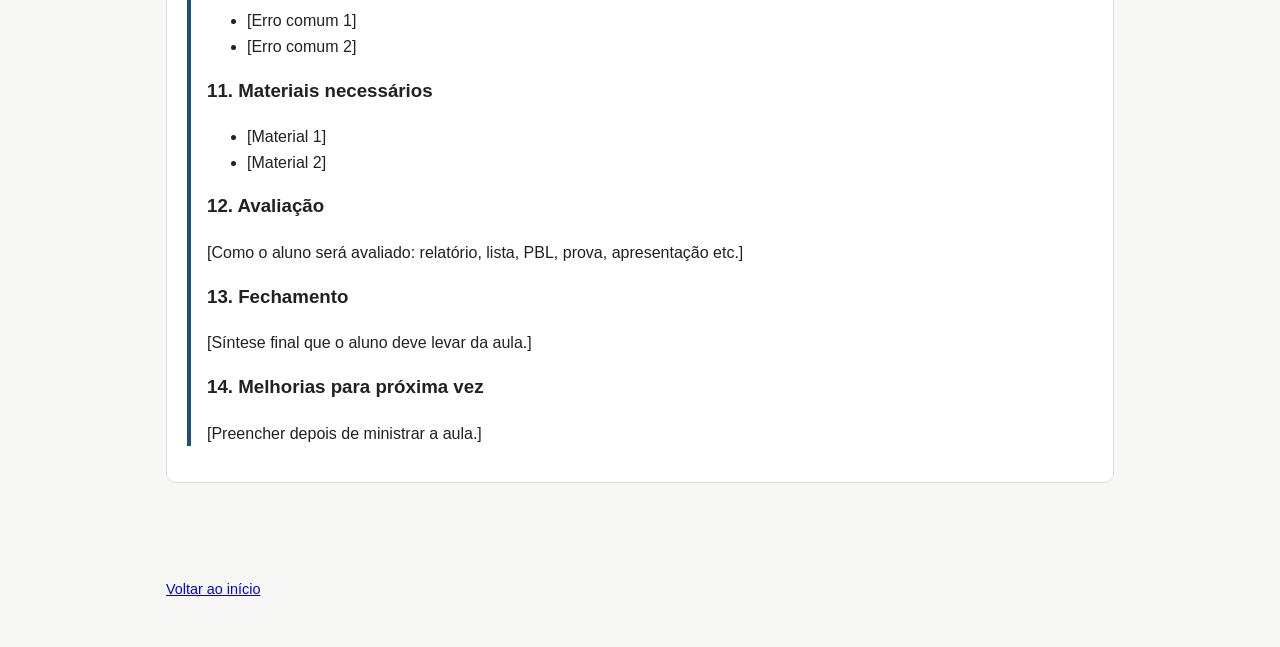
<file: paginas/lab-eletromagnetismo-optica.html>
<!DOCTYPE html>
<html lang="pt-BR">
<head>
  <meta charset="UTF-8" />
  <meta name="viewport" content="width=device-width, initial-scale=1.0" />
  <title>Laboratório de Eletromagnetismo e Óptica</title>
  <link rel="stylesheet" href="../assets/style.css" />
</head>
<body>
  <header>
    <div class="wrap">
      <h1>Laboratório de Eletromagnetismo e Óptica</h1>
      <p>Experimentos, relatórios, análise de dados e aplicações.</p>
    </div>
  </header>

  <nav>
    <div class="wrap">
      <a href="../index.html">Início</a>
      <a href="financeiro.html">Financeiro</a>
      <a href="eletronica-aplicada.html">Eletrônica Aplicada</a>
      <a href="fisica-experimental-ii.html">Física Experimental II</a>
      <a href="fisica-i.html">Física I</a>
      <a href="fisica-2.html">Física 2</a>
      <a href="eletromagnetismo-moderna.html">Eletromagnetismo e Física Moderna</a>
      <a href="lab-eletromagnetismo-optica.html">Lab. Eletromagnetismo e Óptica</a>
    </div>
  </nav>

  <main>
    <section class="card">
      <h2>Conteúdo</h2>
      <p>Liste aqui os temas desta disciplina. Cada tema deve seguir o padrão abaixo.</p>
      <ul>
        <li><a href="#tema-modelo">Tema modelo</a></li>
      </ul>
    </section>

    <section class="card" id="tema-modelo">
      <h2>Tema: [nome do tema]</h2>

      <div class="template-section">
        <h3>1. Ideia central</h3>
        <p>[Escreva em uma ou duas frases a ideia principal da aula.]</p>

        <h3>2. Objetivos da aula</h3>
        <ol>
          <li>[Objetivo 1]</li>
          <li>[Objetivo 2]</li>
          <li>[Objetivo 3]</li>
        </ol>

        <h3>3. Pré-requisitos</h3>
        <ul>
          <li>[Pré-requisito 1]</li>
          <li>[Pré-requisito 2]</li>
        </ul>

        <h3>4. Conceitos-chave</h3>
        <ul>
          <li>[Conceito 1]</li>
          <li>[Conceito 2]</li>
        </ul>

        <h3>5. Equações principais</h3>
        <p><code>[equações principais]</code></p>

        <h3>6. Sequência da aula</h3>
        <ol>
          <li>[Abertura / problema inicial]</li>
          <li>[Discussão conceitual]</li>
          <li>[Exemplo]</li>
          <li>[Atividade ou experimento]</li>
          <li>[Fechamento]</li>
        </ol>

        <h3>7. Exemplo principal</h3>
        <p>[Descreva o exemplo que conduz a aula.]</p>

        <h3>8. Experimento</h3>
        <p>[Descreva o experimento, simulação ou demonstração.]</p>

        <h3>9. PBL / problema aplicado</h3>
        <p>[Descreva uma situação real com restrições, decisão e justificativa.]</p>

        <h3>10. Erros comuns dos alunos</h3>
        <ul>
          <li>[Erro comum 1]</li>
          <li>[Erro comum 2]</li>
        </ul>

        <h3>11. Materiais necessários</h3>
        <ul>
          <li>[Material 1]</li>
          <li>[Material 2]</li>
        </ul>

        <h3>12. Avaliação</h3>
        <p>[Como o aluno será avaliado: relatório, lista, PBL, prova, apresentação etc.]</p>

        <h3>13. Fechamento</h3>
        <p>[Síntese final que o aluno deve levar da aula.]</p>

        <h3>14. Melhorias para próxima vez</h3>
        <p>[Preencher depois de ministrar a aula.]</p>
      </div>
    </section>
  </main>

  <footer>
    <p><a href="../index.html">Voltar ao início</a></p>
  </footer>
</body>
</html>
</file>
<file: assets/style.css>
:root {
  --bg: #f7f7f5;
  --paper: #ffffff;
  --text: #202124;
  --muted: #666;
  --line: #ddd;
  --accent: #1f4e79;
}

* { box-sizing: border-box; }

body {
  margin: 0;
  font-family: Arial, Helvetica, sans-serif;
  background: var(--bg);
  color: var(--text);
  line-height: 1.6;
}

header {
  background: var(--accent);
  color: white;
  padding: 2rem 1rem;
}

header .wrap, main, footer {
  max-width: 980px;
  margin: 0 auto;
}

header h1 { margin: 0 0 .4rem 0; }
header p { margin: 0; opacity: .9; }

nav {
  background: #183d5f;
  padding: .75rem 1rem;
}

nav .wrap {
  max-width: 980px;
  margin: 0 auto;
  display: flex;
  flex-wrap: wrap;
  gap: .75rem;
}

nav a {
  color: white;
  text-decoration: none;
  font-size: .95rem;
}

nav a:hover { text-decoration: underline; }

main { padding: 2rem 1rem; }

.card {
  background: var(--paper);
  border: 1px solid var(--line);
  border-radius: 10px;
  padding: 1.25rem;
  margin-bottom: 1rem;
}

.grid {
  display: grid;
  grid-template-columns: repeat(auto-fit, minmax(240px, 1fr));
  gap: 1rem;
}

.card h2, .card h3 { margin-top: 0; }

.card a {
  color: var(--accent);
  font-weight: bold;
}

.template-section {
  border-left: 4px solid var(--accent);
  padding-left: 1rem;
}

.muted { color: var(--muted); }

footer {
  padding: 2rem 1rem;
  color: var(--muted);
  font-size: .9rem;
}

code {
  background: #eee;
  padding: .1rem .25rem;
  border-radius: 4px;
}
</file>
